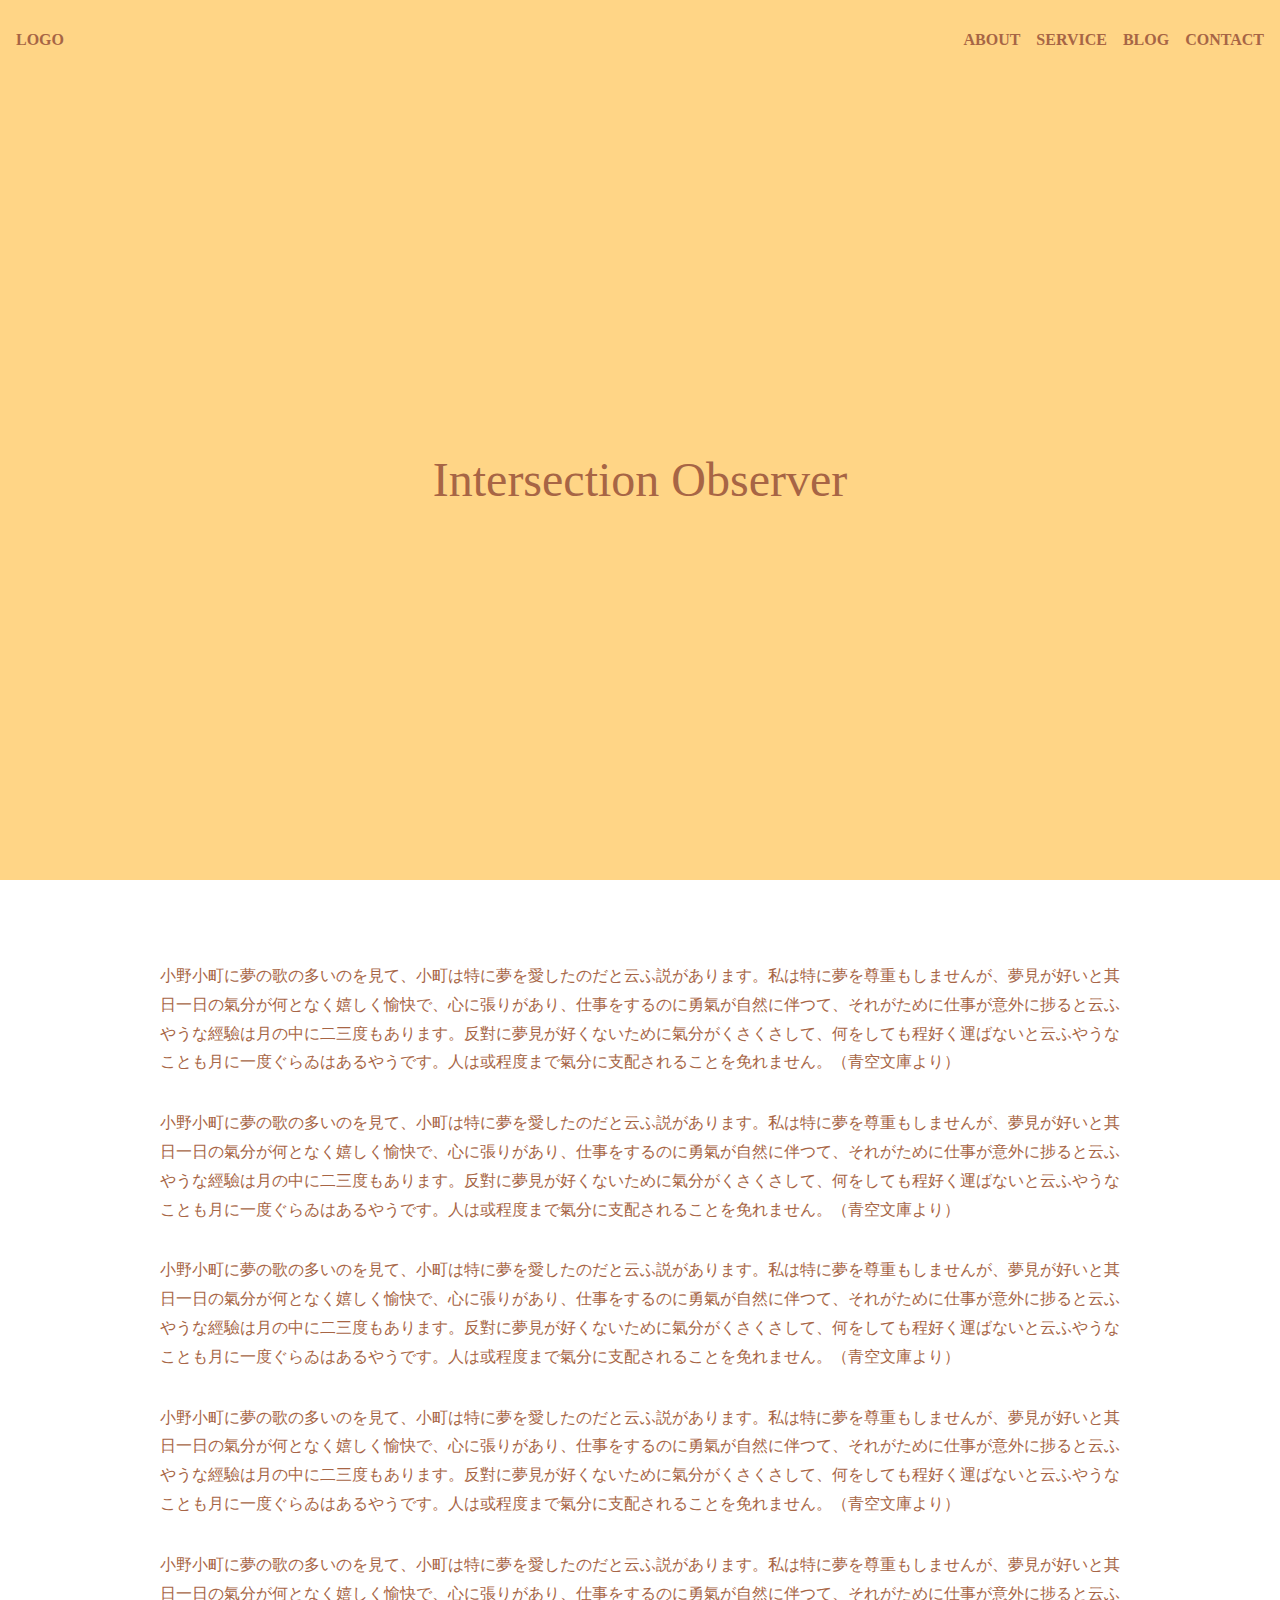
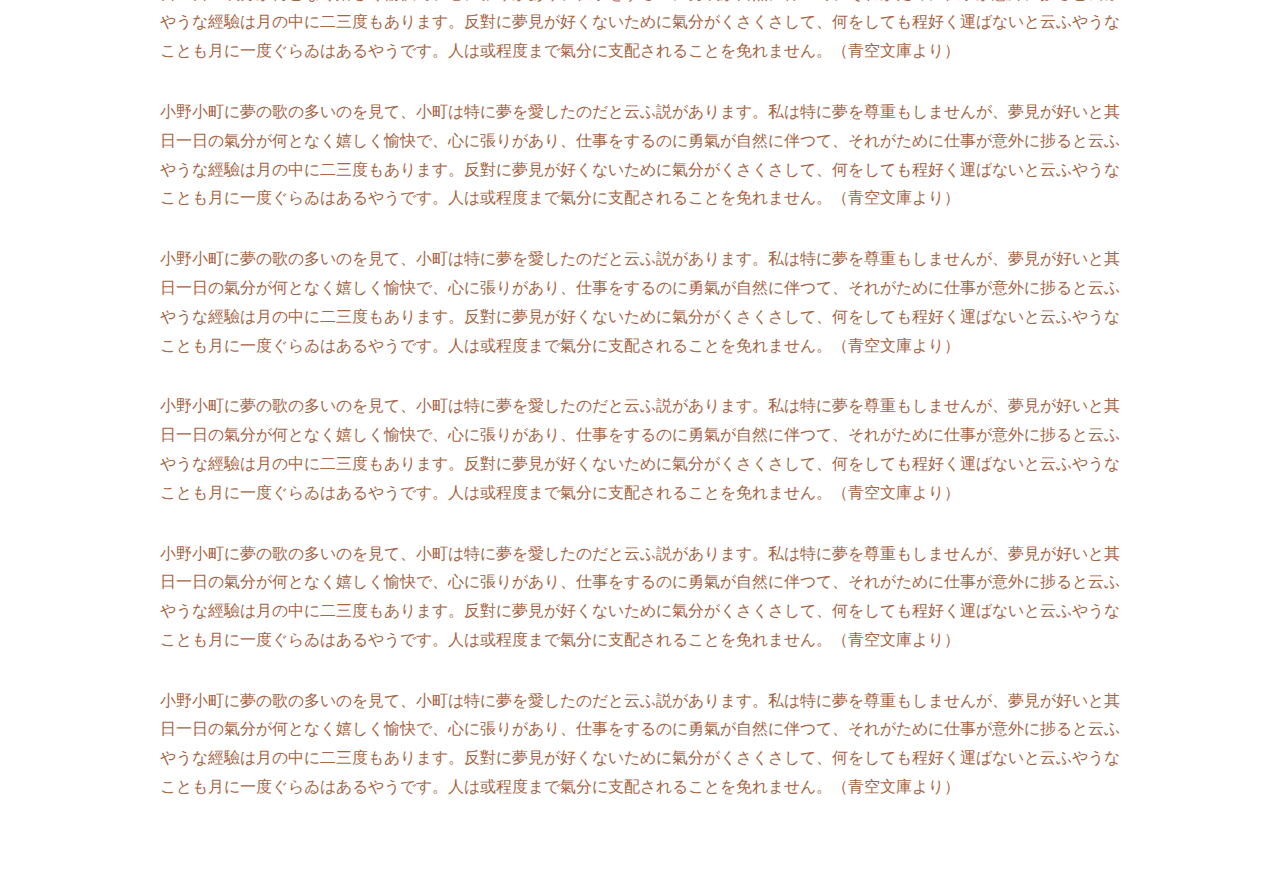
<file: index.html>
<!DOCTYPE html>
<html lang="ja">
  <head>
    <meta charset="utf-8" />
    <meta name="viewport" content="width=device-width,initial-scale=1" />
    <title>Intersection Observer</title>
    <meta name="description" content="Intersection Observerのサンプルページ" />
    <meta name="format-detection" content="telephone=no" />

    <!-- favicon/webclipicon -->
    <link rel="icon" href="img/favicon.ico" />
    <link rel="icon" href="img/favicon.svg" type="image/svg+xml" />
    <link rel="apple-touch-icon" href="img/webclip.png" />

    <!-- ogp -->
    <meta property="og:site_name" content="サイト名" />
    <meta property="og:url" content="URL" />
    <meta property="og:type" content="website or article" />
    <meta property="og:title" content="ページのタイトル" />
    <meta property="og:description" content="ページの説明" />
    <meta property="og:image" content="URL" />
    <meta property="og:locale" content="ja_JP" />
    <meta name="twitter:card" content="summary_large_image" />
    <meta name="twitter:description" content="ページの説明" />
    <meta name="twitter:image:src" content="URL" />

    <!-- css -->
    <link rel="stylesheet" href="css/reset.css" />
    <link rel="stylesheet" href="css/style.css" />

    <!-- js -->
    <script src="js/main.js" defer></script>
  </head>
  <body>
    <header>
      <div class="header-container js-header-container">
        <h1 class="logo"><a href="index.html">LOGO</a></h1>

        <ul class="header-menu">
          <li><a href="about.html">ABOUT</a></li>
          <li><a href="about.html">SERVICE</a></li>
          <li><a href="about.html">BLOG</a></li>
          <li><a href="about.html">CONTACT</a></li>
        </ul>
      </div>
    </header>
    <div class="top-kv js-kv">
      <h2>Intersection Observer</h2>
    </div>
    <main class="js-main">
      <div class="container">
        <div class="text">
          <p>
            小野小町に夢の歌の多いのを見て、小町は特に夢を愛したのだと云ふ説があります。私は特に夢を尊重もしませんが、夢見が好いと其日一日の氣分が何となく嬉しく愉快で、心に張りがあり、仕事をするのに勇氣が自然に伴つて、それがために仕事が意外に捗ると云ふやうな經驗は月の中に二三度もあります。反對に夢見が好くないために氣分がくさくさして、何をしても程好く運ばないと云ふやうなことも月に一度ぐらゐはあるやうです。人は或程度まで氣分に支配されることを免れません。（青空文庫より）
          </p>
          <p>
            小野小町に夢の歌の多いのを見て、小町は特に夢を愛したのだと云ふ説があります。私は特に夢を尊重もしませんが、夢見が好いと其日一日の氣分が何となく嬉しく愉快で、心に張りがあり、仕事をするのに勇氣が自然に伴つて、それがために仕事が意外に捗ると云ふやうな經驗は月の中に二三度もあります。反對に夢見が好くないために氣分がくさくさして、何をしても程好く運ばないと云ふやうなことも月に一度ぐらゐはあるやうです。人は或程度まで氣分に支配されることを免れません。（青空文庫より）
          </p>
          <p>
            小野小町に夢の歌の多いのを見て、小町は特に夢を愛したのだと云ふ説があります。私は特に夢を尊重もしませんが、夢見が好いと其日一日の氣分が何となく嬉しく愉快で、心に張りがあり、仕事をするのに勇氣が自然に伴つて、それがために仕事が意外に捗ると云ふやうな經驗は月の中に二三度もあります。反對に夢見が好くないために氣分がくさくさして、何をしても程好く運ばないと云ふやうなことも月に一度ぐらゐはあるやうです。人は或程度まで氣分に支配されることを免れません。（青空文庫より）
          </p>
          <p>
            小野小町に夢の歌の多いのを見て、小町は特に夢を愛したのだと云ふ説があります。私は特に夢を尊重もしませんが、夢見が好いと其日一日の氣分が何となく嬉しく愉快で、心に張りがあり、仕事をするのに勇氣が自然に伴つて、それがために仕事が意外に捗ると云ふやうな經驗は月の中に二三度もあります。反對に夢見が好くないために氣分がくさくさして、何をしても程好く運ばないと云ふやうなことも月に一度ぐらゐはあるやうです。人は或程度まで氣分に支配されることを免れません。（青空文庫より）
          </p>
          <p>
            小野小町に夢の歌の多いのを見て、小町は特に夢を愛したのだと云ふ説があります。私は特に夢を尊重もしませんが、夢見が好いと其日一日の氣分が何となく嬉しく愉快で、心に張りがあり、仕事をするのに勇氣が自然に伴つて、それがために仕事が意外に捗ると云ふやうな經驗は月の中に二三度もあります。反對に夢見が好くないために氣分がくさくさして、何をしても程好く運ばないと云ふやうなことも月に一度ぐらゐはあるやうです。人は或程度まで氣分に支配されることを免れません。（青空文庫より）
          </p>
          <p>
            小野小町に夢の歌の多いのを見て、小町は特に夢を愛したのだと云ふ説があります。私は特に夢を尊重もしませんが、夢見が好いと其日一日の氣分が何となく嬉しく愉快で、心に張りがあり、仕事をするのに勇氣が自然に伴つて、それがために仕事が意外に捗ると云ふやうな經驗は月の中に二三度もあります。反對に夢見が好くないために氣分がくさくさして、何をしても程好く運ばないと云ふやうなことも月に一度ぐらゐはあるやうです。人は或程度まで氣分に支配されることを免れません。（青空文庫より）
          </p>
          <p>
            小野小町に夢の歌の多いのを見て、小町は特に夢を愛したのだと云ふ説があります。私は特に夢を尊重もしませんが、夢見が好いと其日一日の氣分が何となく嬉しく愉快で、心に張りがあり、仕事をするのに勇氣が自然に伴つて、それがために仕事が意外に捗ると云ふやうな經驗は月の中に二三度もあります。反對に夢見が好くないために氣分がくさくさして、何をしても程好く運ばないと云ふやうなことも月に一度ぐらゐはあるやうです。人は或程度まで氣分に支配されることを免れません。（青空文庫より）
          </p>
          <p>
            小野小町に夢の歌の多いのを見て、小町は特に夢を愛したのだと云ふ説があります。私は特に夢を尊重もしませんが、夢見が好いと其日一日の氣分が何となく嬉しく愉快で、心に張りがあり、仕事をするのに勇氣が自然に伴つて、それがために仕事が意外に捗ると云ふやうな經驗は月の中に二三度もあります。反對に夢見が好くないために氣分がくさくさして、何をしても程好く運ばないと云ふやうなことも月に一度ぐらゐはあるやうです。人は或程度まで氣分に支配されることを免れません。（青空文庫より）
          </p>
          <p>
            小野小町に夢の歌の多いのを見て、小町は特に夢を愛したのだと云ふ説があります。私は特に夢を尊重もしませんが、夢見が好いと其日一日の氣分が何となく嬉しく愉快で、心に張りがあり、仕事をするのに勇氣が自然に伴つて、それがために仕事が意外に捗ると云ふやうな經驗は月の中に二三度もあります。反對に夢見が好くないために氣分がくさくさして、何をしても程好く運ばないと云ふやうなことも月に一度ぐらゐはあるやうです。人は或程度まで氣分に支配されることを免れません。（青空文庫より）
          </p>
          <p>
            小野小町に夢の歌の多いのを見て、小町は特に夢を愛したのだと云ふ説があります。私は特に夢を尊重もしませんが、夢見が好いと其日一日の氣分が何となく嬉しく愉快で、心に張りがあり、仕事をするのに勇氣が自然に伴つて、それがために仕事が意外に捗ると云ふやうな經驗は月の中に二三度もあります。反對に夢見が好くないために氣分がくさくさして、何をしても程好く運ばないと云ふやうなことも月に一度ぐらゐはあるやうです。人は或程度まで氣分に支配されることを免れません。（青空文庫より）
          </p>
        </div>
      </div>
    </main>
  </body>
</html>
</file>
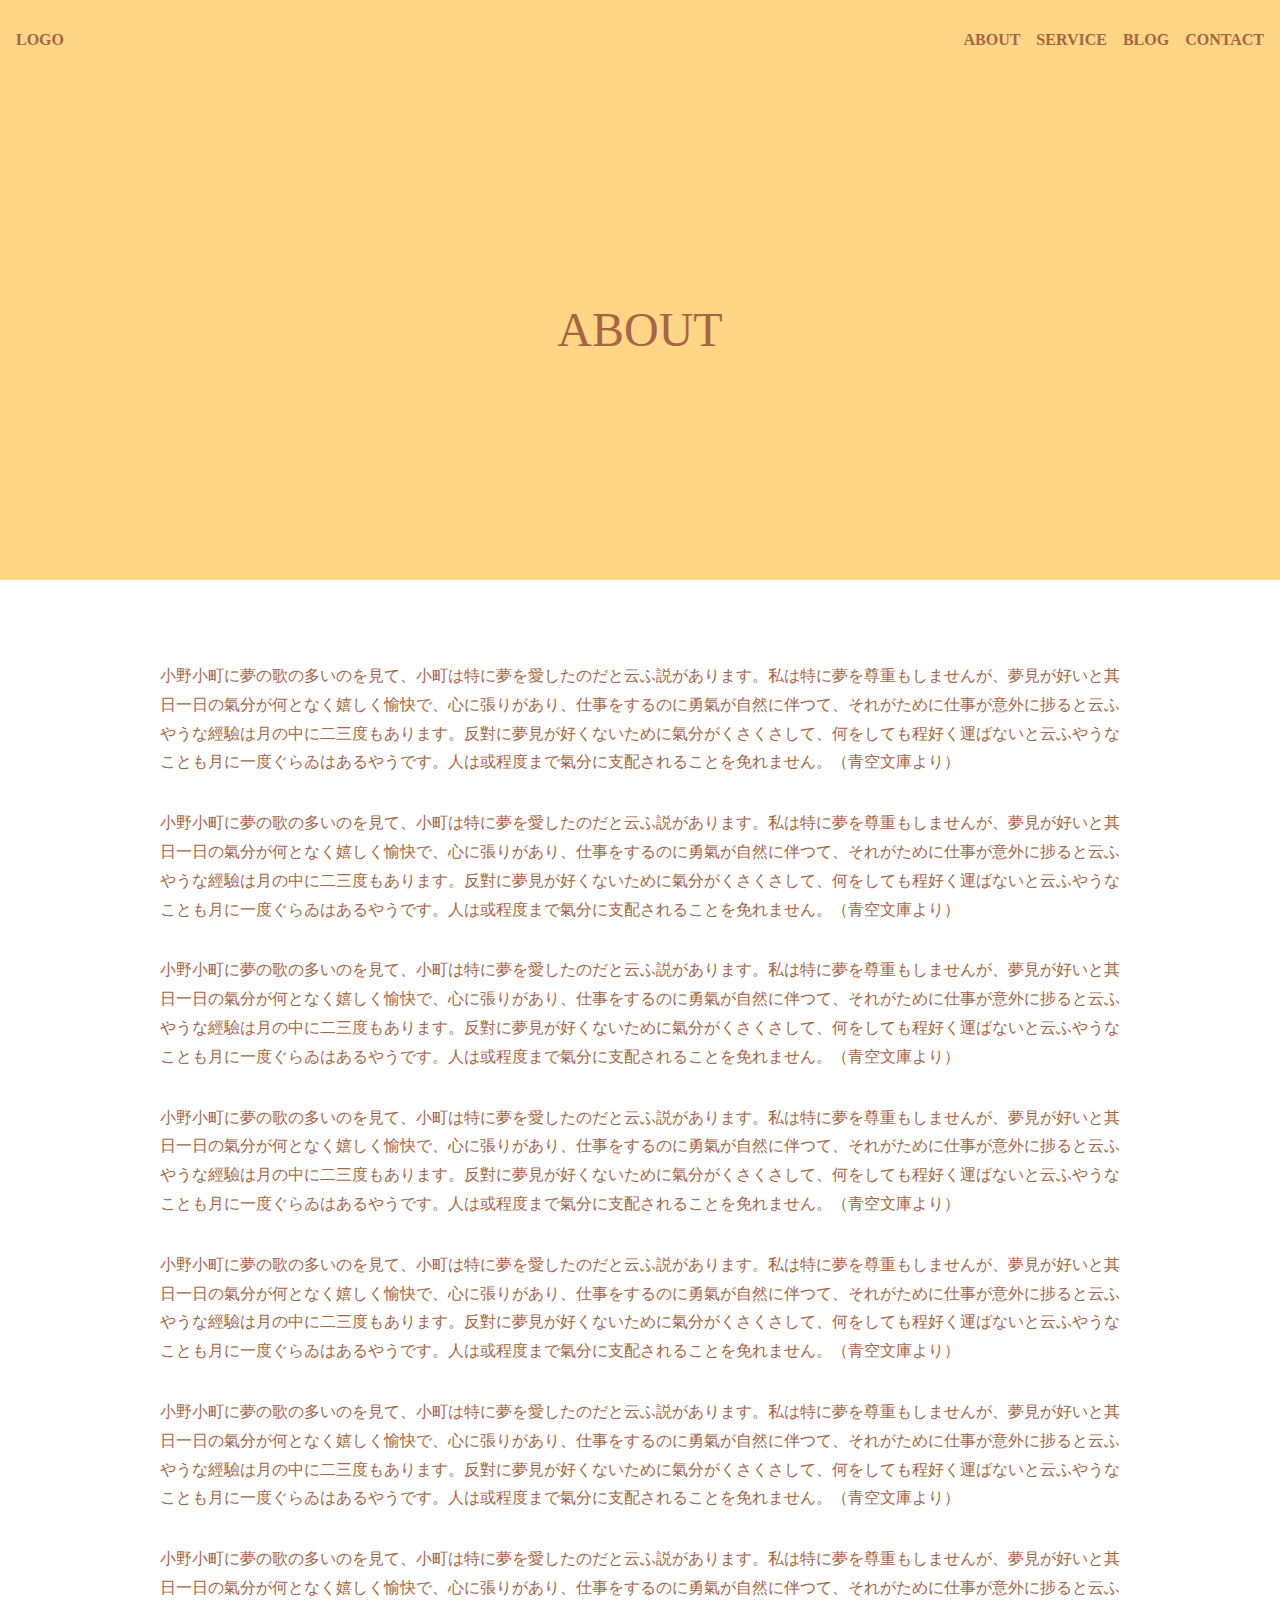
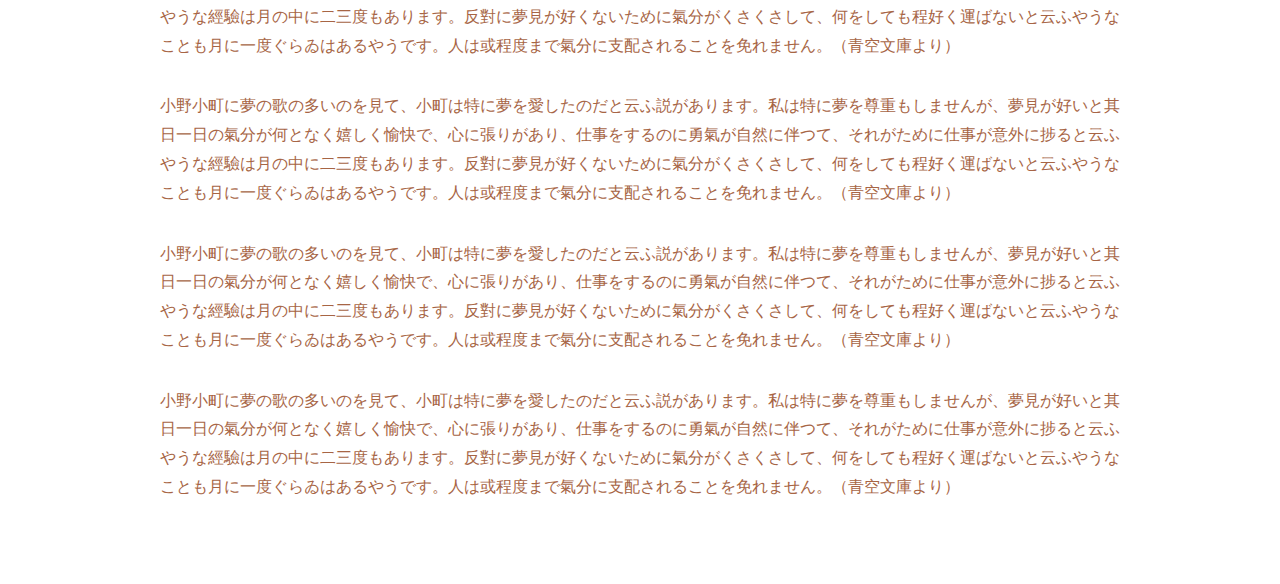
<file: about.html>
<!DOCTYPE html>
<html lang="ja">
  <head>
    <meta charset="utf-8" />
    <meta name="viewport" content="width=device-width,initial-scale=1" />
    <title>ヘッダー</title>
    <meta name="description" content="ページの説明" />
    <meta name="format-detection" content="telephone=no" />

    <!-- favicon/webclipicon -->
    <link rel="icon" href="img/favicon.ico" />
    <link rel="icon" href="img/favicon.svg" type="image/svg+xml" />
    <link rel="apple-touch-icon" href="img/webclip.png" />

    <!-- ogp -->
    <meta property="og:site_name" content="サイト名" />
    <meta property="og:url" content="URL" />
    <meta property="og:type" content="website or article" />
    <meta property="og:title" content="ページのタイトル" />
    <meta property="og:description" content="ページの説明" />
    <meta property="og:image" content="URL" />
    <meta property="og:locale" content="ja_JP" />
    <meta name="twitter:card" content="summary_large_image" />
    <meta name="twitter:description" content="ページの説明" />
    <meta name="twitter:image:src" content="URL" />

    <!-- css -->
    <link rel="stylesheet" href="css/reset.css" />
    <link rel="stylesheet" href="css/style.css" />

    <!-- js -->
    <script src="js/main.js" defer></script>
  </head>
  <body>
    <header>
      <div class="header-container js-header-container">
        <p class="logo"><a href="index.html">LOGO</a></p>

        <ul class="header-menu">
          <li><a href="#">ABOUT</a></li>
          <li><a href="#">SERVICE</a></li>
          <li><a href="#">BLOG</a></li>
          <li><a href="#">CONTACT</a></li>
        </ul>
      </div>
    </header>
    <div class="about-kv js-kv">
      <h1>ABOUT</h1>
    </div>
    <main class="js-main">
      <div class="container">
        <div class="text">
          <p>
            小野小町に夢の歌の多いのを見て、小町は特に夢を愛したのだと云ふ説があります。私は特に夢を尊重もしませんが、夢見が好いと其日一日の氣分が何となく嬉しく愉快で、心に張りがあり、仕事をするのに勇氣が自然に伴つて、それがために仕事が意外に捗ると云ふやうな經驗は月の中に二三度もあります。反對に夢見が好くないために氣分がくさくさして、何をしても程好く運ばないと云ふやうなことも月に一度ぐらゐはあるやうです。人は或程度まで氣分に支配されることを免れません。（青空文庫より）
          </p>
          <p>
            小野小町に夢の歌の多いのを見て、小町は特に夢を愛したのだと云ふ説があります。私は特に夢を尊重もしませんが、夢見が好いと其日一日の氣分が何となく嬉しく愉快で、心に張りがあり、仕事をするのに勇氣が自然に伴つて、それがために仕事が意外に捗ると云ふやうな經驗は月の中に二三度もあります。反對に夢見が好くないために氣分がくさくさして、何をしても程好く運ばないと云ふやうなことも月に一度ぐらゐはあるやうです。人は或程度まで氣分に支配されることを免れません。（青空文庫より）
          </p>
          <p>
            小野小町に夢の歌の多いのを見て、小町は特に夢を愛したのだと云ふ説があります。私は特に夢を尊重もしませんが、夢見が好いと其日一日の氣分が何となく嬉しく愉快で、心に張りがあり、仕事をするのに勇氣が自然に伴つて、それがために仕事が意外に捗ると云ふやうな經驗は月の中に二三度もあります。反對に夢見が好くないために氣分がくさくさして、何をしても程好く運ばないと云ふやうなことも月に一度ぐらゐはあるやうです。人は或程度まで氣分に支配されることを免れません。（青空文庫より）
          </p>
          <p>
            小野小町に夢の歌の多いのを見て、小町は特に夢を愛したのだと云ふ説があります。私は特に夢を尊重もしませんが、夢見が好いと其日一日の氣分が何となく嬉しく愉快で、心に張りがあり、仕事をするのに勇氣が自然に伴つて、それがために仕事が意外に捗ると云ふやうな經驗は月の中に二三度もあります。反對に夢見が好くないために氣分がくさくさして、何をしても程好く運ばないと云ふやうなことも月に一度ぐらゐはあるやうです。人は或程度まで氣分に支配されることを免れません。（青空文庫より）
          </p>
          <p>
            小野小町に夢の歌の多いのを見て、小町は特に夢を愛したのだと云ふ説があります。私は特に夢を尊重もしませんが、夢見が好いと其日一日の氣分が何となく嬉しく愉快で、心に張りがあり、仕事をするのに勇氣が自然に伴つて、それがために仕事が意外に捗ると云ふやうな經驗は月の中に二三度もあります。反對に夢見が好くないために氣分がくさくさして、何をしても程好く運ばないと云ふやうなことも月に一度ぐらゐはあるやうです。人は或程度まで氣分に支配されることを免れません。（青空文庫より）
          </p>
          <p>
            小野小町に夢の歌の多いのを見て、小町は特に夢を愛したのだと云ふ説があります。私は特に夢を尊重もしませんが、夢見が好いと其日一日の氣分が何となく嬉しく愉快で、心に張りがあり、仕事をするのに勇氣が自然に伴つて、それがために仕事が意外に捗ると云ふやうな經驗は月の中に二三度もあります。反對に夢見が好くないために氣分がくさくさして、何をしても程好く運ばないと云ふやうなことも月に一度ぐらゐはあるやうです。人は或程度まで氣分に支配されることを免れません。（青空文庫より）
          </p>
          <p>
            小野小町に夢の歌の多いのを見て、小町は特に夢を愛したのだと云ふ説があります。私は特に夢を尊重もしませんが、夢見が好いと其日一日の氣分が何となく嬉しく愉快で、心に張りがあり、仕事をするのに勇氣が自然に伴つて、それがために仕事が意外に捗ると云ふやうな經驗は月の中に二三度もあります。反對に夢見が好くないために氣分がくさくさして、何をしても程好く運ばないと云ふやうなことも月に一度ぐらゐはあるやうです。人は或程度まで氣分に支配されることを免れません。（青空文庫より）
          </p>
          <p>
            小野小町に夢の歌の多いのを見て、小町は特に夢を愛したのだと云ふ説があります。私は特に夢を尊重もしませんが、夢見が好いと其日一日の氣分が何となく嬉しく愉快で、心に張りがあり、仕事をするのに勇氣が自然に伴つて、それがために仕事が意外に捗ると云ふやうな經驗は月の中に二三度もあります。反對に夢見が好くないために氣分がくさくさして、何をしても程好く運ばないと云ふやうなことも月に一度ぐらゐはあるやうです。人は或程度まで氣分に支配されることを免れません。（青空文庫より）
          </p>
          <p>
            小野小町に夢の歌の多いのを見て、小町は特に夢を愛したのだと云ふ説があります。私は特に夢を尊重もしませんが、夢見が好いと其日一日の氣分が何となく嬉しく愉快で、心に張りがあり、仕事をするのに勇氣が自然に伴つて、それがために仕事が意外に捗ると云ふやうな經驗は月の中に二三度もあります。反對に夢見が好くないために氣分がくさくさして、何をしても程好く運ばないと云ふやうなことも月に一度ぐらゐはあるやうです。人は或程度まで氣分に支配されることを免れません。（青空文庫より）
          </p>
          <p>
            小野小町に夢の歌の多いのを見て、小町は特に夢を愛したのだと云ふ説があります。私は特に夢を尊重もしませんが、夢見が好いと其日一日の氣分が何となく嬉しく愉快で、心に張りがあり、仕事をするのに勇氣が自然に伴つて、それがために仕事が意外に捗ると云ふやうな經驗は月の中に二三度もあります。反對に夢見が好くないために氣分がくさくさして、何をしても程好く運ばないと云ふやうなことも月に一度ぐらゐはあるやうです。人は或程度まで氣分に支配されることを免れません。（青空文庫より）
          </p>
        </div>
      </div>
    </main>
  </body>
</html>
</file>
<file: css/style.css>
/* header */
header {
  height: 80px;
  display: grid;
  place-items: center;
}

.header-container {
  display: flex;
  justify-content: space-between;
  align-items: center;
  width: 100%;
  height: 80px;
  font-size: 16px;
  margin-inline: auto;
  padding: 1rem;
  font-weight: bold;
  background-color: #ffd586;
}

.logo {
  font-weight: bold;
}

.header-container.is-view {
  background-color: #a76545;
  color: #ffffff;
  position: fixed;
  opacity: 0.8;
}

.header-menu {
  display: flex;
  gap: 1rem;
}

.top-kv {
  background-color: #ffd586;
  color: #a76545;
  padding: 1rem;
  text-align: center;
  font-size: 3rem;
  font-weight: bold;
  height: 800px;
  display: grid;
  place-items: center;
}

.about-kv {
  background-color: #ffd586;
  color: #a76545;
  padding: 1rem;
  text-align: center;
  font-size: 3rem;
  font-weight: bold;
  height: 500px;
  display: grid;
  place-items: center;
}

/* -------------- design ----------------- */

body {
  line-height: 1.8;
  font-size: 16px;
  color: #a76545;
}

.container {
  width: 90%;
  max-width: 960px;
  margin-inline: auto;
  padding: 50px 0;
}

.text p {
  margin: 2rem 0;
}
</file>
